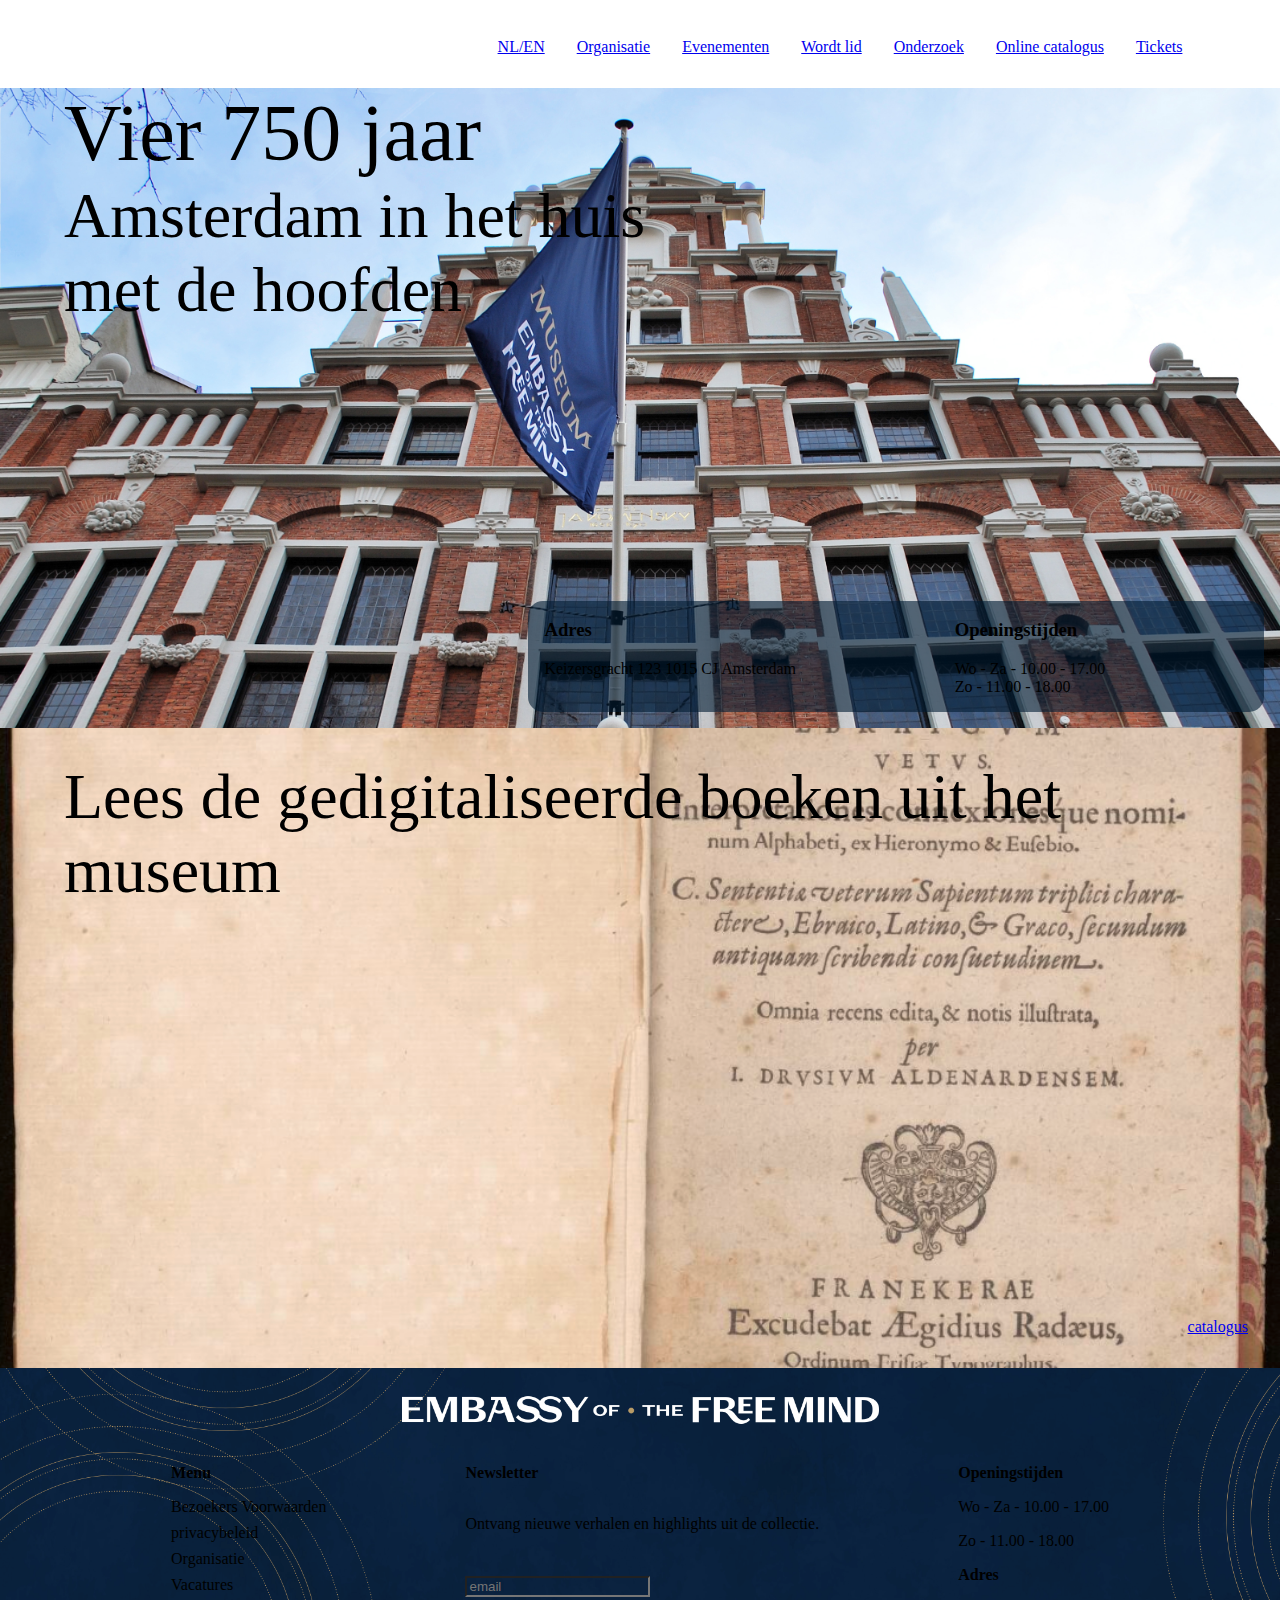
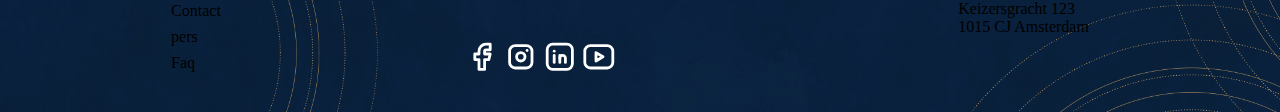
<file: index.html>
<!DOCTYPE html>
<html lang="nl">

<head>
    <meta charset="UTF-8">
    <meta name="viewport" content="width=device-width, initial-scale=1">
    <meta name="keywords" content="HTML, CSS, JavaScript, Embassy of the Free Mind">
    <meta name="description" content="homepage voor Embassy of the free mind">
    <title>Home - Embassy of the free Mind</title>
    <link rel="stylesheet"
        href="https://kayleighhhhh.github.io/look-and-feel-styleguide/styleguide-embassy-free-mind.css">
    <link rel="stylesheet" href="styles/header.css">
    <link rel="stylesheet" href="styles/home.css">
    <link rel="stylesheet" href="styles/footer.css">
    <script src="scripts/script.js" defer></script>
</head>

<body class="primary-detail">
    <header>
        <h1>
            <a href="index.html">
                <img src="./svg/efm-logo.svg" alt="logo embassy of the free mind" class="logo">
            </a>
        </h1>

        <button class="navbtn">
            <img src="./svg/menu-2.svg" alt="menu" class="navbtn">
        </button>

        <nav class="body-medium menusmallscreen">
            <a href="#" class="nav-button">NL/EN</a>
            <a href="#" class="nav-button">Organisatie</a>
            <a href="#" class="nav-button">Evenementen</a>
            <a href="#" class="nav-button">Wordt lid</a>
            <a href="#" class="nav-button">Onderzoek</a>
            <a href="catalog.html" class="nav-button">Online catalogus</a>
            <a href="#" class="nav-button">Tickets</a>
        </nav>
    </header>

    <main>
        <section class="home">
            <h2 class="display-medium"><span class="display-large">Vier 750 jaar</span><br> Amsterdam in het huis<br>
                met de hoofden</h2>
            <div class="gradient"></div>
            <div class="info body-small">
                <section class="adress">
                    <h3>Adres</h3>
                    <p>Keizersgracht 123 1015 CJ Amsterdam</p>
                </section>

                <section class="tijden">
                    <h3>Openingstijden</h3>
                    <p>Wo - Za - 10.00 - 17.00 <br>Zo - 11.00 - 18.00</p>
                </section>
            </div>
        </section>

        <section class="home-2">
            <h2 class="display-medium">Lees de gedigitaliseerde boeken uit het museum</h2>
            <div class="gradient2"></div>
            <a href="catalog.html" class="button">catalogus</a>
        </section>
    </main>

    <footer class="body-small">
        <section class="footer-menu">
            <h3>Menu</h3>
            <a href="#">Bezoekers Voorwaarden</a>
            <a href="#">privacybeleid</a>
            <a href="#">Organisatie</a>
            <a href="#">Vacatures</a>
            <a href="#">Contact</a>
            <a href="#">pers</a>
            <a href="#">Faq</a>
        </section>

        <section class="socials">
            <h3>Newsletter</h3>
            <p>Ontvang nieuwe verhalen en highlights uit de collectie.</p>
            <form>
                <label class="email">
                    <input type="email" placeholder="email" class="email">
                </label>
            </form>
            <div class="icons">
                <a href="https://www.facebook.com/embassyofthefreemind/">
                    <img src="./svg/facebook.svg" alt="facebook">
                </a>
                <a href="https://www.instagram.com/embassyofthefreemind/">
                    <img src="./svg/instagram.svg" alt="instagram">
                </a>
                <a href="https://www.linkedin.com/company/embassy-of-the-free-mind/">
                    <img src="./svg/linkedin.svg" alt="linkedin">
                </a>
                <a href="https://www.youtube.com/theritmanlibrary">
                    <img src="./svg/brand-youtube.svg" alt="youtube">
                </a>
            </div>
        </section>

        <section class="Openingstijden">
            <h3>Openingstijden</h3>
            <p>Wo - Za - 10.00 - 17.00</p>
            <p>Zo - 11.00 - 18.00</p>

            <h3>Adres</h3>
            <p>Keizersgracht 123<br>1015 CJ Amsterdam</p>
        </section>

    </footer>
</body>
</file>
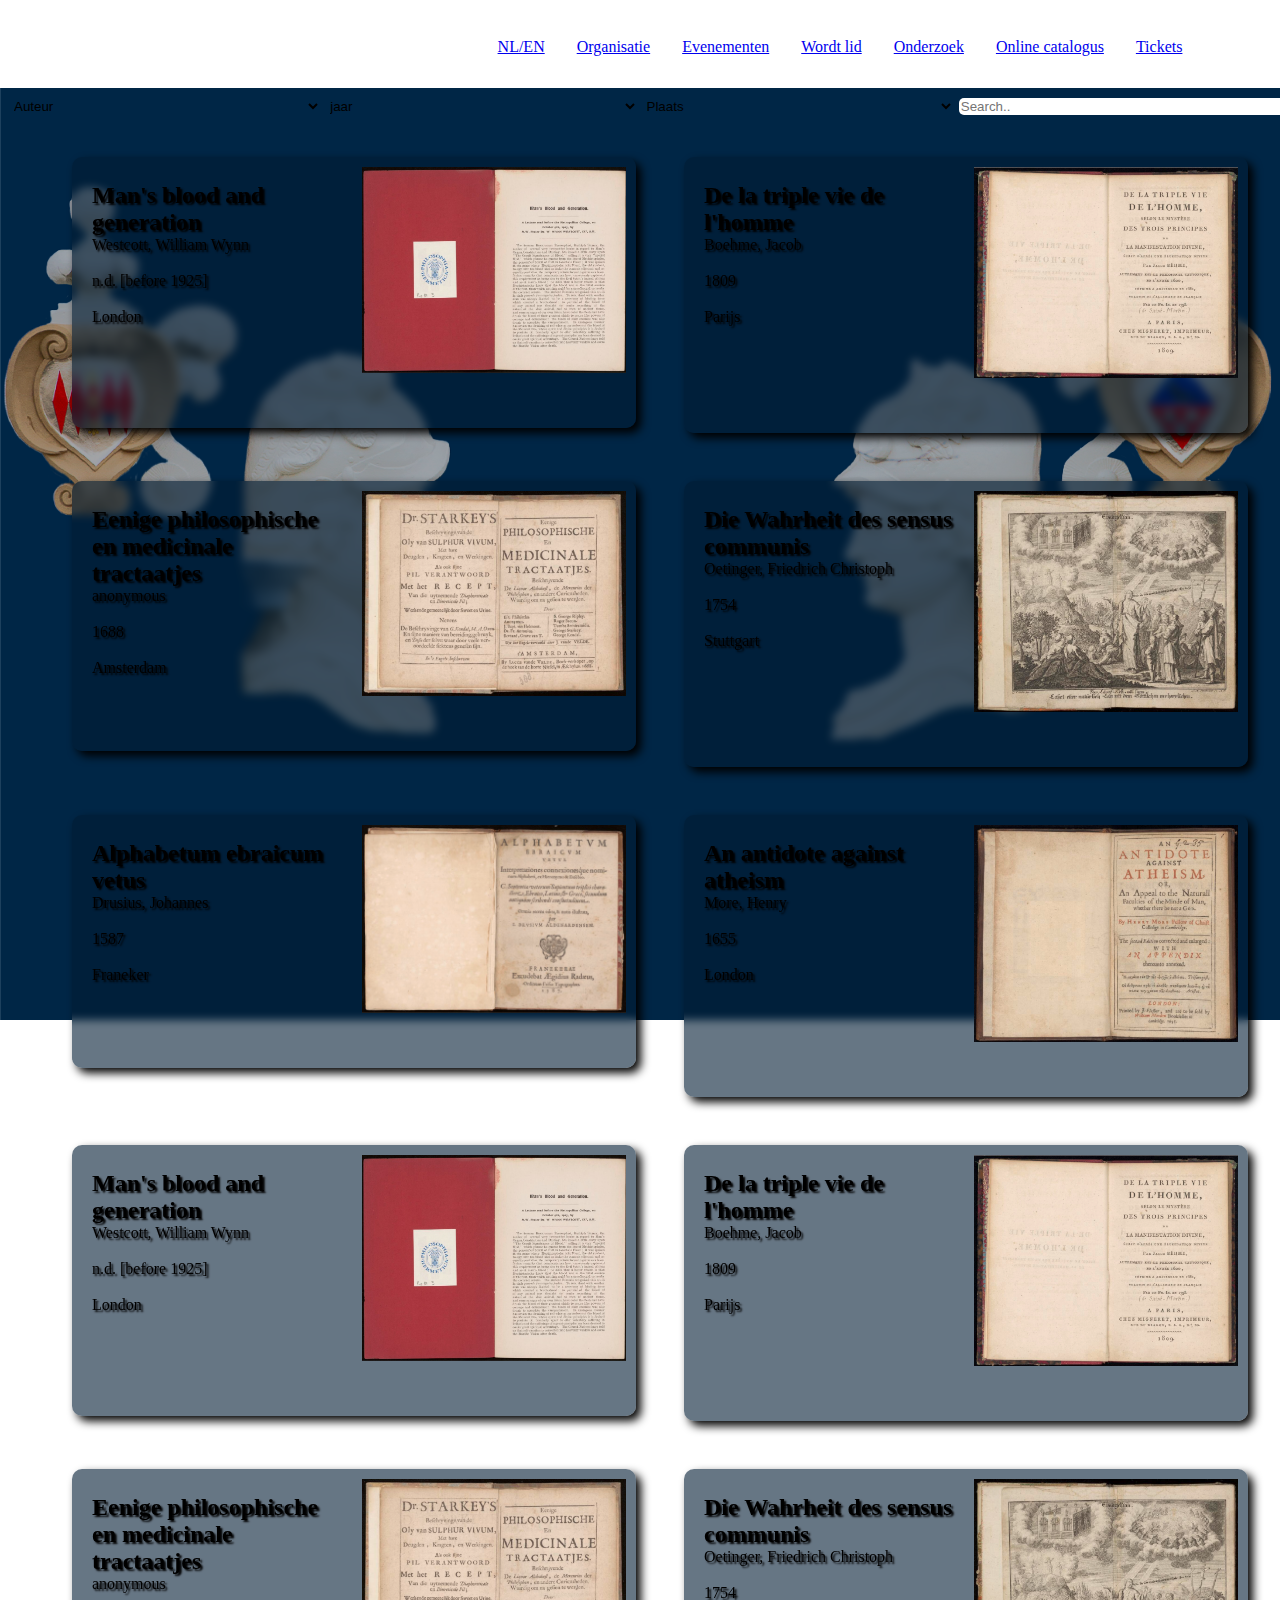
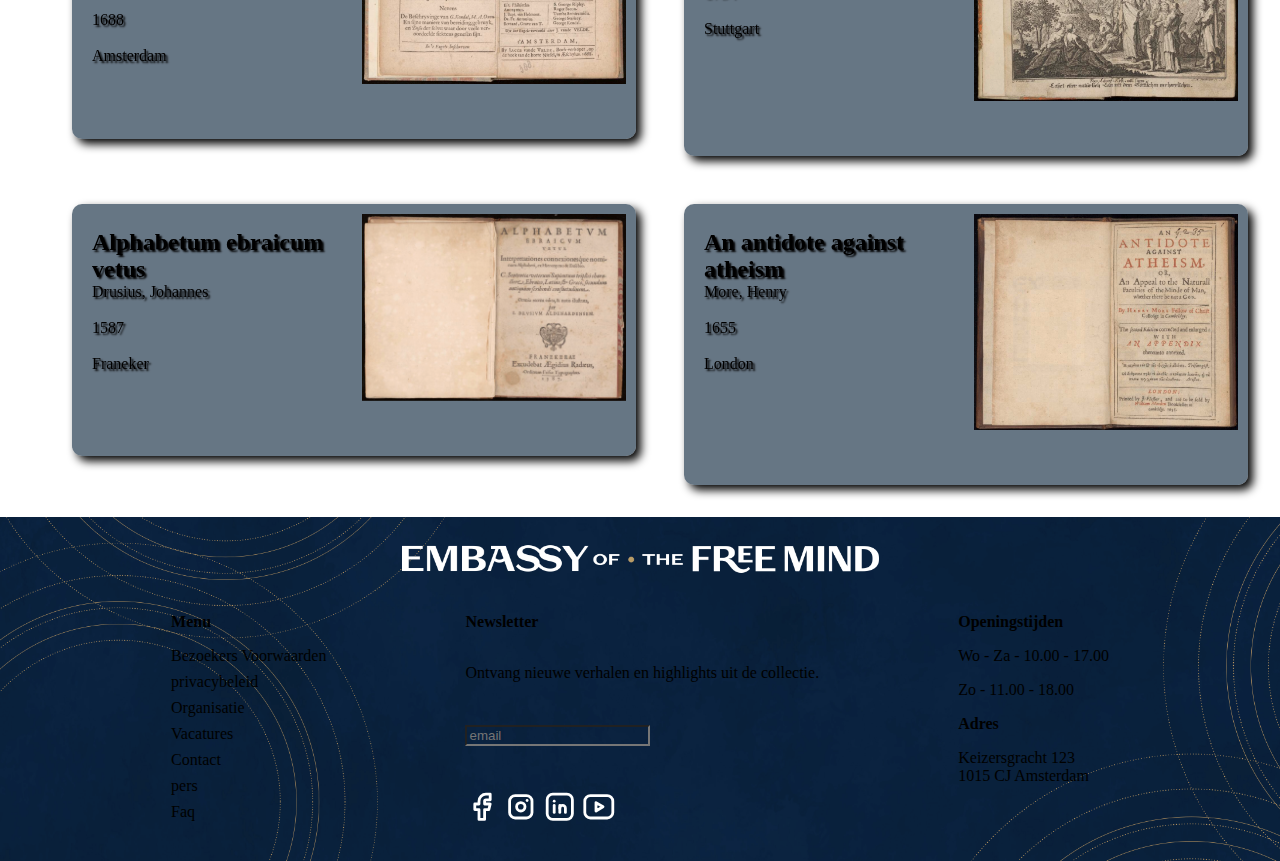
<file: catalog.html>
<!DOCTYPE html>
<html lang="nl">

<head>
    <meta charset="UTF-8">
    <meta name="viewport" content="width=device-width, initial-scale=1">
    <meta name="keywords" content="HTML, CSS, JavaScript, Embassy of the Free Mind">
    <meta name="description" content="catalogus voor Embassy of the free mind">
    <title>catalogus - Embassy of the free Mind</title>
    <link rel="stylesheet"
        href="https://kayleighhhhh.github.io/look-and-feel-styleguide/styleguide-embassy-free-mind.css">
    <link rel="stylesheet" href="styles/catalog.css">
    <link rel="stylesheet" href="styles/header.css">
    <link rel="stylesheet" href="styles/footer.css">
    <script src="scripts/script.js" defer></script>
</head>

<body class="primary-detail">
    <header>
        <h1>
            <a href="index.html">
                <img src="./svg/efm-logo.svg" alt="logo embassy of the free mind" class="logo">
            </a>
        </h1>

        <button class="navbtn">
            <img src="./svg/menu-2.svg" alt="menu" class="navbtn">
        </button>
        <nav class="body-medium menusmallscreen">
            <a href="#" class="nav-button">NL/EN</a>
            <a href="#" class="nav-button">Organisatie</a>
            <a href="#" class="nav-button">Evenementen</a>
            <a href="#" class="nav-button">Wordt lid</a>
            <a href="#" class="nav-button">Onderzoek</a>
            <a href="catalog.html" class="nav-button">Online catalogus</a>
            <a href="#" class="nav-button">Tickets</a>
        </nav>
    </header>
    <main class="body-medium">
        <form class="select">

            <select class="filter label-small">
                <label>
                    <option value="all">Auteur</option>
                    <option value="Westcott">Westcott</option>
                    <option value="Boehme">Boehme</option>
                    <option value="anonymous">anonymous</option>
                    <option value="Oetinger">Oetinger</option>
                    <option value="Drusius">Drusius</option>
                    <option value="More">More</option>
                </label>
            </select>
            <select class="filter label-small">
                <label>
                    <option value="all">jaar</option>
                    <option value="eerder">Eerder</option>
                    <option value="j1600-1699">1600-1699</option>
                    <option value="j1700-1799">1700-1799</option>
                    <option value="j1800-1899">1800-1899</option>
                    <option value="j1900-1999">1900-1999</option>
                </label>
            </select>
            <select class="filter label-small">
                <label>
                    <option value="all">Plaats</option>
                    <option value="London">London</option>
                    <option value="Parijs">Parijs</option>
                    <option value="Amsterdam">Amsterdam</option>
                    <option value="Stuttgart">Stuttgart</option>
                    <option value="Franeker">Franeker</option>
                </label>
            </select>

            <search class="search label-small">
                <label>
                    <input class="search" placeholder="Search..">
                </label>
            </search>
        </form>

        <ul data-filter="filter">
            <li class="Westcott j1900-1999 London">
                <article>
                    <img src="./assets/boeken/Man's-blood-and-generation.jpg" alt="boek cover">
                    <h2>Man's blood and generation</h2>
                    <p>Westcott, William Wynn<br><br>n.d. [before 1925]<br><br>London</p>
                    <!-- <a href="detail.html" class="meer">Meer</a> -->
                </article>
            </li>
            <li class="Boehme j1800-1899 Parijs">
                <article>
                    <img src="./assets/boeken/De-la-triple-vie-de-l'homme.png" alt="boek cover">
                    <h2>De la triple vie de l'homme</h2>
                    <p>Boehme, Jacob<br><br>1809<br><br>Parijs</p>
                    <!-- <a href="#" class="meer">Meer</a> -->
                </article>
            </li>
            <li class="anonymous j1600-1699 Amsterdam">
                <article>
                    <img src="./assets/boeken/Eenige-philosophische-en-medicinale-tractaatjes.png" alt="boek cover">
                    <h2>Eenige philosophische en medicinale tractaatjes</h2>
                    <p>anonymous<br><br>1688<br><br>Amsterdam</p>
                    <!-- <a href="#" class="meer">Meer</a> -->
                </article>
            </li>
            <li class="Oetinger j1700-1799 Stuttgart">
                <article>
                    <img src="./assets/boeken/Die-Wahrheit-des-sensus-communis.png" alt="boek cover">
                    <h2>Die Wahrheit des sensus communis</h2>
                    <p>Oetinger, Friedrich Christoph<br><br>1754<br><br>Stuttgart</p>
                    <!-- <a href="#" class="meer">Meer</a> -->
                </article>
            </li>
            <li class="Drusius eerder Franeker">
                <article>
                    <img src="./assets/boeken/Alphabetum-ebraicum-vetus.png" alt="boek cover">
                    <h2>Alphabetum ebraicum vetus</h2>
                    <p>Drusius, Johannes<br><br>1587<br><br>Franeker</p>
                    <!-- <a href="#" class="meer">Meer</a> -->
                </article>
            </li>
            <li class="More j1600-1699 London">
                <article>
                    <img src="./assets/boeken/An-antidote-against-atheism.png" alt="boek cover">
                    <h2>An antidote against atheism</h2>
                    <p>More, Henry<br><br>1655<br><br>London</p>
                    <!-- <a href="#" class="meer">Meer</a> -->
                </article>
            </li>
            <li class="Westcott j1900-1999 London">
                <article>
                    <img src="./assets/boeken/Man's-blood-and-generation.jpg" alt="boek cover">
                    <h2>Man's blood and generation</h2>
                    <p>Westcott, William Wynn<br><br>n.d. [before 1925]<br><br>London</p>
                    <!-- <a href="#" class="meer">Meer</a> -->
                </article>
            </li>
            <li class="Boehme j1800-1899 Parijs">
                <article>
                    <img src="./assets/boeken/De-la-triple-vie-de-l'homme.png" alt="boek cover">
                    <h2>De la triple vie de l'homme</h2>
                    <p>Boehme, Jacob<br><br>1809<br><br>Parijs</p>
                    <!-- <a href="#" class="meer">Meer</a> -->
                </article>
            </li>
            <li class="anonymous j1600-1699 Amsterdam">
                <article>
                    <img src="./assets/boeken/Eenige-philosophische-en-medicinale-tractaatjes.png" alt="boek cover">
                    <h2>Eenige philosophische en medicinale tractaatjes</h2>
                    <p>anonymous<br><br>1688<br><br>Amsterdam</p>
                    <!-- <a href="#" class="meer">Meer</a> -->
                </article>
            </li>
            <li class="Oetinger j1700-1799 Stuttgart">
                <article>
                    <img src="./assets/boeken/Die-Wahrheit-des-sensus-communis.png" alt="boek cover">
                    <h2>Die Wahrheit des sensus communis</h2>
                    <p>Oetinger, Friedrich Christoph<br><br>1754<br><br>Stuttgart</p>
                    <!-- <a href="#" class="meer">Meer</a> -->
                </article>
            </li>
            <li class="Drusius eerder Franeker">
                <article>
                    <img src="./assets/boeken/Alphabetum-ebraicum-vetus.png" alt="boek cover">
                    <h2>Alphabetum ebraicum vetus</h2>
                    <p>Drusius, Johannes<br><br>1587<br><br>Franeker</p>
                    <!-- <a href="#" class="meer">Meer</a> -->
                </article>
            </li>
            <li class="More j1600-1699 London">
                <article>
                    <img src="./assets/boeken/An-antidote-against-atheism.png" alt="boek cover">
                    <h2>An antidote against atheism</h2>
                    <p>More, Henry<br><br>1655<br><br>London</p>
                    <!-- <a href="#" class="meer">Meer</a> -->
                </article>
            </li>
        </ul>


    </main>
    <footer class="body-small">
        <section class="footer-menu">
            <h3>Menu</h3>
            <a href="#">Bezoekers Voorwaarden</a>
            <a href="#">privacybeleid</a>
            <a href="#">Organisatie</a>
            <a href="#">Vacatures</a>
            <a href="#">Contact</a>
            <a href="#">pers</a>
            <a href="#">Faq</a>
        </section>

        <section class="socials">
            <h3>Newsletter</h3>
            <p>Ontvang nieuwe verhalen en highlights uit de collectie.</p>
            <form>
                <label class="email">
                    <input type="email" placeholder="email" class="email">
                </label>
            </form>
            <div class="icons">
                <a href="https://www.facebook.com/embassyofthefreemind/">
                    <img src="./svg/facebook.svg" alt="facebook">
                </a>
                <a href="https://www.instagram.com/embassyofthefreemind/">
                    <img src="./svg/instagram.svg" alt="instagram">
                </a>
                <a href="https://www.linkedin.com/company/embassy-of-the-free-mind/">
                    <img src="./svg/linkedin.svg" alt="linkedin">
                </a>
                <a href="https://www.youtube.com/theritmanlibrary">
                    <img src="./svg/brand-youtube.svg" alt="youtube">
                </a>
            </div>
        </section>

        <section class="Openingstijden">
            <h3>Openingstijden</h3>
            <p>Wo - Za - 10.00 - 17.00</p>
            <p>Zo - 11.00 - 18.00</p>

            <h3>Adres</h3>
            <p>Keizersgracht 123<br>1015 CJ Amsterdam</p>
        </section>

    </footer>
</body>
</file>
<file: styles/header.css>
header {
    display: grid;
    grid-template-columns: max-content 1fr;
    justify-items: end;

    h1 {
        grid-column: 1;
        margin: 0 0 0 2em;
        z-index: 11;

        img {
            height: 80px;
        }
    }

    .navbtn {
        z-index: 11;
        justify-self: end;
        background-color: unset;
        border: unset;

        &.is-open img {
            content: url("../svg/x2.svg");
        }
    }

    .menusmallscreen {
        position: fixed;
        top: 0;
        right: 0;
        bottom: 0;
        display: grid;
        padding: 5.5em 0 0 1em;
        margin: 1em 0;
        border-radius: 1em;

        background-color: var(--text-color-lightbg);

        width: 100%;
        height: 70%;
        max-width: 10em;

        translate: 100%;
        transition: .2s;
        z-index: 10;


        &.is-open {
            translate: 0;
        }
    }

    @media (min-width: 1000px) {

        .navbtn {
            display: none;
        }

        .menusmallscreen {
            position: static;
            translate: 0;

            max-width: 55rem;
            display: flex;
            justify-content: center;
            padding: unset;
            border-radius: 5em;
            background-color: unset;
        }

        .nav-button {
            display: flex;
            gap: 1em;
            background-color: unset;
            align-self: center;
            padding: 0 1em;

            &:hover {
                color: var(--secondary-detail-color);
            }

        }
    }
}
</file>
<file: styles/home.css>
* {
    box-sizing: border-box;
}

body {
    margin: 0;
    font-family: var(--ff-main);
    color: var(--text-color-darkbg);

    .display-large {
        font-size: clamp(2.8rem, -0.325rem + 10vw, 5rem);
    }

    .display-medium {
        font-size: clamp(2.8rem, -0.325rem + 10vw, 4rem);
    }
}

main {
    .home {
        background-image: url(../assets/huis1.jpg);
        background-repeat: no-repeat;
        background-position: center top;
        background-size: cover;
        height: 50vw;

        display: grid;
        grid-template-rows: 1fr max-content;

        .gradient {
            position: absolute;
            width: 100%;
            height: 100%;
            left: 0;
            top: 0;
            background-origin: content-box;
            background-repeat: no-repeat;
            background-image:
                linear-gradient(180deg,
                    var(--primary-detail-color)15%,
                    transparent 85%);
        }

        h2 {
            z-index: 2;
            position: relative;
            margin: 0 1em;
            font-weight: 400;
            grid-column: 1/3;
        }

        .info {
            z-index: 2;
            position: relative;
            background-color: #001B3299;
            grid-row: 2/3;
            grid-column: 2/3;
            padding: 0 1em;
            text-align: right;
            border-radius: 15px 0 0 0;

            @media (min-width: 700px) {
                border-radius: 15px;

                display: grid;
                grid-template-columns: auto auto;
                grid-column: 2/3;
                margin: 1em;
                text-align: unset;
                gap: 1em;

            }
        }
    }

    .home-2 {
        background-image: url(../assets/boeken/Alphabetum-ebraicum-vetus.png);
        background-repeat: no-repeat;
        background-position: right;
        background-size: cover;
        height: 50vw;
        display: grid;
        grid-template-rows: 1fr max-content;

        .gradient2 {
            position: absolute;
            width: 100%;
            height: 100%;
            left: 0;
            top: 45em;
            background-origin: content-box;
            background-repeat: no-repeat;
            background-image:
                linear-gradient(180deg,
                    var(--primary-detail-color)15%,
                    transparent 85%);
        }

        h2 {
            margin: 0;
            padding: .5em 0 1em 1em;
            font-weight: 400;
            z-index: 2;
            position: relative;
        }

        .button {
            position: relative;
            z-index: 2;
            margin: 1em;
            justify-self: end;
            /* background-image: url("arrow-up-right.svg");
            background-size: 1, 5em;
            background-repeat: no-repeat;
            background-position: 8.6em .5em; */
            padding: 1em;
        }

    }
}
</file>
<file: styles/footer.css>
footer {
    background-image: url(../assets/footerbgsmallscreen-2.png);
    background-repeat: no-repeat;
    background-position: center top;
    background-size: cover;

    display: grid;
    grid-template-rows: 1fr max-content 1fr;
    padding: 0 2em;

    color: var(--text-color-darkbg);
    font-family: var(--ff-main);

    @media (min-width: 700px) {
        display: flex;
        background-image: url(../assets/footerbg.png);
        padding-bottom: 2em;
        justify-content: space-evenly;
        padding-top: 5em;
    }

    h3 {
        font-size: var(--heading-small);
    }

    .footer-menu {
         order: 1;


        a {
            display: flex;
            flex-direction: column;
            margin: .5em 0;
        }

        @media (min-width: 700px) {
            order: 0;
        }
    }

    a {
        cursor: pointer;
        text-decoration: none;
        color: var(--text-color-darkbg);
        font-family: var(--ff-main);
        font-size: var(--body-small);
    }

    .email {
        background-color: unset;
        margin: 2em 0;
    }

    .icons {
        margin-top: 1em;
    }

    .socials {
        display: grid;
    }

    .openingstijden {
        display: grid;
    }


}
</file>
<file: styles/catalog.css>
* {
    box-sizing: border-box;
}

body {
    margin: 0;
}

ul[data-filter="Westcott"] li:not(.Westcott),
ul[data-filter="Boehme"] li:not(.Boehme),
ul[data-filter="anonymous"] li:not(.anonymous),
ul[data-filter="Oetinger"] li:not(.Oetinger),
ul[data-filter="Drusius"] li:not(.Drusius),
ul[data-filter="More"] li:not(.More)
{
  display:none;
}

ul[data-filter="eerder"] li:not(.eerder),
ul[data-filter="j1600-1699"] li:not(.j1600-1699),
ul[data-filter="j1700-1799"] li:not(.j1700-1799),
ul[data-filter="j1800-1899"] li:not(.j1800-1899),
ul[data-filter="j1900-1999"] li:not(.j1900-1999)
{
  display:none;
}

ul[data-filter="London"] li:not(.London),
ul[data-filter="Parijs"] li:not(.Parijs),
ul[data-filter="Amsterdam"] li:not(.Amsterdam),
ul[data-filter="Stuttgart"] li:not(.Stuttgart),
ul[data-filter="Franeker"] li:not(.Franeker)
{
  display:none;
}


main {

    background-image: url(../assets/efmbg1.png);
    background-repeat: no-repeat;
    background-position: center top;
    background-size: cover;
    background-attachment: fixed;
    /* display:flex; */

    form {
        display: flex;
        padding: 5px;
        justify-content: center;
        gap: 5px;
        /* background-color: rgb(0, 38, 70); */
        padding: 10px;
        border-radius: 10px;
        /* flex-wrap: wrap; */


        .filter {
            width: 300%;
            /* flex-grow: 1; */
            border-radius: 5px;
            border: .1em solid var(--text-color-lightbg);
            background-color: var(--primary-detail-color);
            color: var(--text-color-darkbg);
        }

        .search {
            width: 300%;
            display: flex;
            /* border: .1em black solid; */
            flex-grow: 1;

            input {
                border: .1em solid var(--text-color-lightbg);
                border-radius: 5px;
            }

        }
    }

    /* lijst met artikelen */

    ul {
        display: grid;
        gap: 3em;
        margin: 2em;
        

        @media (min-width: 1000px) {
            grid-template-columns: 1fr 1fr;

        }

        li {
            list-style-type: ' ';
            list-style-image: unset;
        }
    }

    article {
        --art-layout:
            "heading img"
            "paragraaf img"
            "paragraaf button";

        display: grid;
        grid-template-columns: 1fr 1fr;
        grid-template-rows: auto auto max-content;

        grid-template-areas: var(--art-layout);

        column-gap: 1em;
        padding: 10px;
        border-radius: 10px;
        /* border-top: 1px solid white;
        border-left: 1px solid white; */
        box-shadow: 5px 5px 10px black;
        backdrop-filter: blur(4px);
        background-color: #001B3299;

        &:nth-of-type(even) {
            grid-template-areas: var(--art-layout);
        }

        @media (min-width: 600px) {

            /* &:nth-of-type(4n + 1),
            &:nth-of-type(4n + 2) {
                grid-template-areas: var(--art-layout-lr);
            }

            &:nth-of-type(4n + 3),
            &:nth-of-type(4n + 4) {
                grid-template-areas: var(--art-layout-lr);
            } */
        }

        @media (min-width: 1000px) {

            /* &:nth-of-type(6n + 1),
            &:nth-of-type(6n + 2),
            &:nth-of-type(6n + 3) {
                grid-template-areas: var(--art-layout-lr);
            }

            &:nth-of-type(6n + 4),
            &:nth-of-type(6n + 5),
            &:nth-of-type(6n + 6) {
                grid-template-areas: var(--art-layout-lr);
            } */
        }

        img {
            grid-area: img;
            width: 100%;
            display: flex;
            align-self: center;
        }

        h2 {
            margin: 15px 0 0 10px;
            grid-area: heading;
            color: var(--text-color-darkbg);
            text-shadow: 2px 2px 2px black;
        }

        p {
            margin: 0 0 0 10px;
            grid-area: paragraaf;
            color: var(--text-color-darkbg);
            text-shadow: 2px 2px 2px black;
        }

        .meer {
            grid-area: button;
            justify-self: end;
            align-self: end;
            border-top: solid white 1px;
            border-left: solid white 1px;
            box-shadow: 3px 3px 8px black;
            border-radius: 5px;
            width: fit-content;
            height: fit-content;
            padding: 0.3em;
            text-decoration: none;
            color: var(--text-color-darkbg);
            text-shadow: 2px 2px 2px black;
        }
    }
}
</file>
